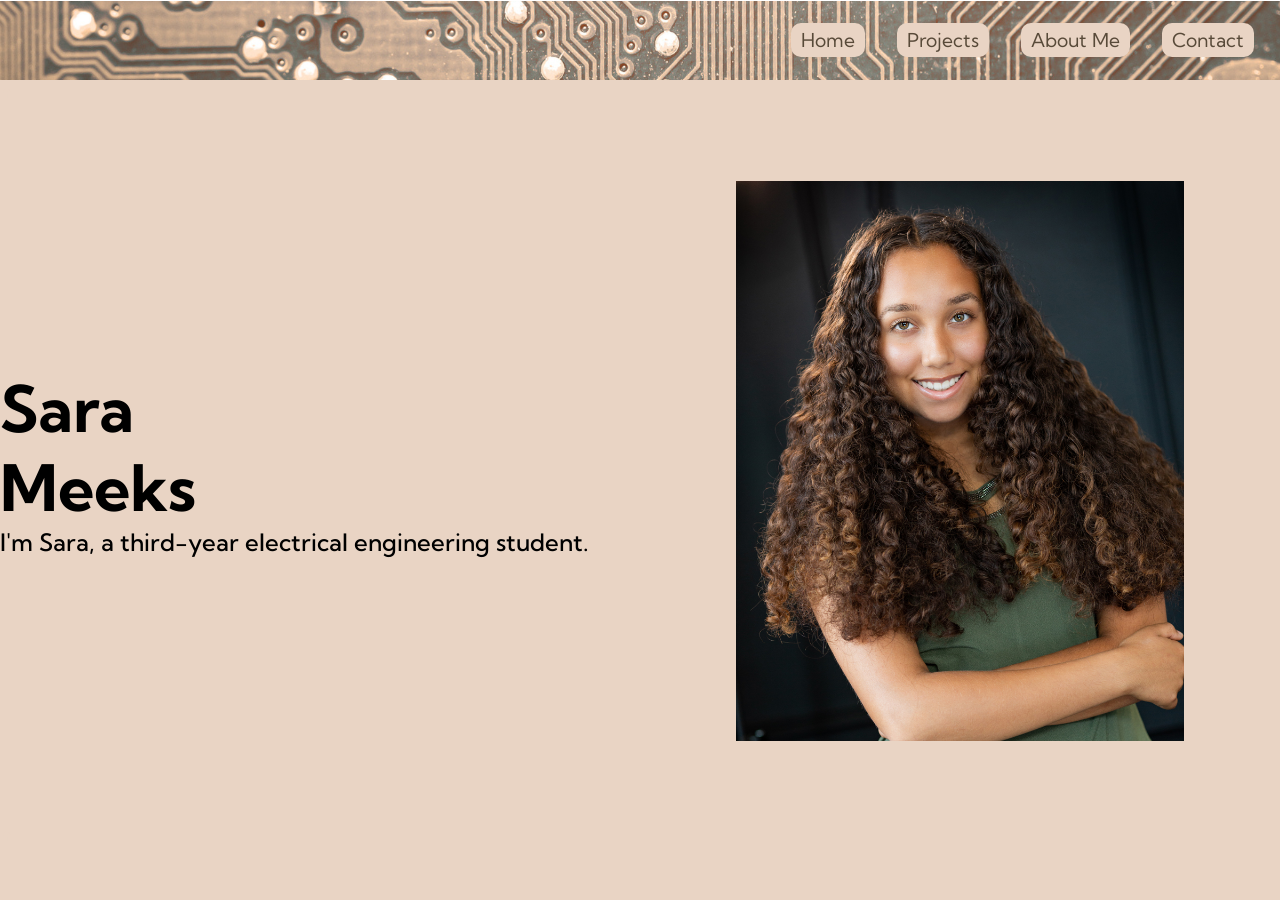
<file: index.html>
<!DOCTYPE html>
<html lang="en">
<head>
    <meta charset="UTF-8">
    <meta name="viewport" content="width=device-width, initial-scale=1.0">
    <title>Sara's Website</title>
    <link rel="stylesheet" href="Home.css">
    <link rel="preconnect" href="https://fonts.googleapis.com">
<link rel="preconnect" href="https://fonts.gstatic.com" crossorigin>
<link href="https://fonts.googleapis.com/css2?family=Kumbh+Sans:wght,YOPQ@100..900,300&display=swap" rel="stylesheet">
</head>

<!-- This is my navigation bar -->

<body>
    <nav class="navbar">
        <div class="navbar__container">
            <div class="navbar__toggle" id="mobile-menu">
                <span class="bar"></span>
                <span class="bar"></span>
                <span class="bar"></span>
            </div>
            <ul class="navbar__menu">
                <li class="navbar__btn">
                    <a href="/" class="button">
                        Home
                    </a>
                </li>
                <li class="navbar__btn">
                    <a href="/Projects.html" class="button">
                        Projects
                    </a>
                </li>
                <!-- <li class="navbar__btn">
                    <a href="/Resume.html" class="button">
                        Resume
                    </a>
                </li> -->
                <li class="navbar__btn">
                    <a href="/AboutMe.html" class="button">
                        About Me
                    </a>
                </li>
                 <li class="navbar__btn">
                    <a href="/Contact.html" class="button">
                        Contact
                    </a>
                </li>
            </ul>
        </div>
    </nav>
    <script src="app.js"></script>

    <!-- This is the end of my navigation bar -->

                        <h3> n</h3>

    <!--Hero Section-->

    <div class="main">
        <div class="main__container">

            <div class="main__content">
            <h1>
                Sara
            </h1>
            <h2>
                Meeks
            </h2>
              <p>I'm Sara, a third-year electrical engineering student. </p>
            </div>
            <div class="main__img--container">
                <img src="images/headshoty.jpg" alt="pic" id="main__img">
            </div>
        </div>
    </div>

            <h3> n</h3>


</body>
</html>
</file>
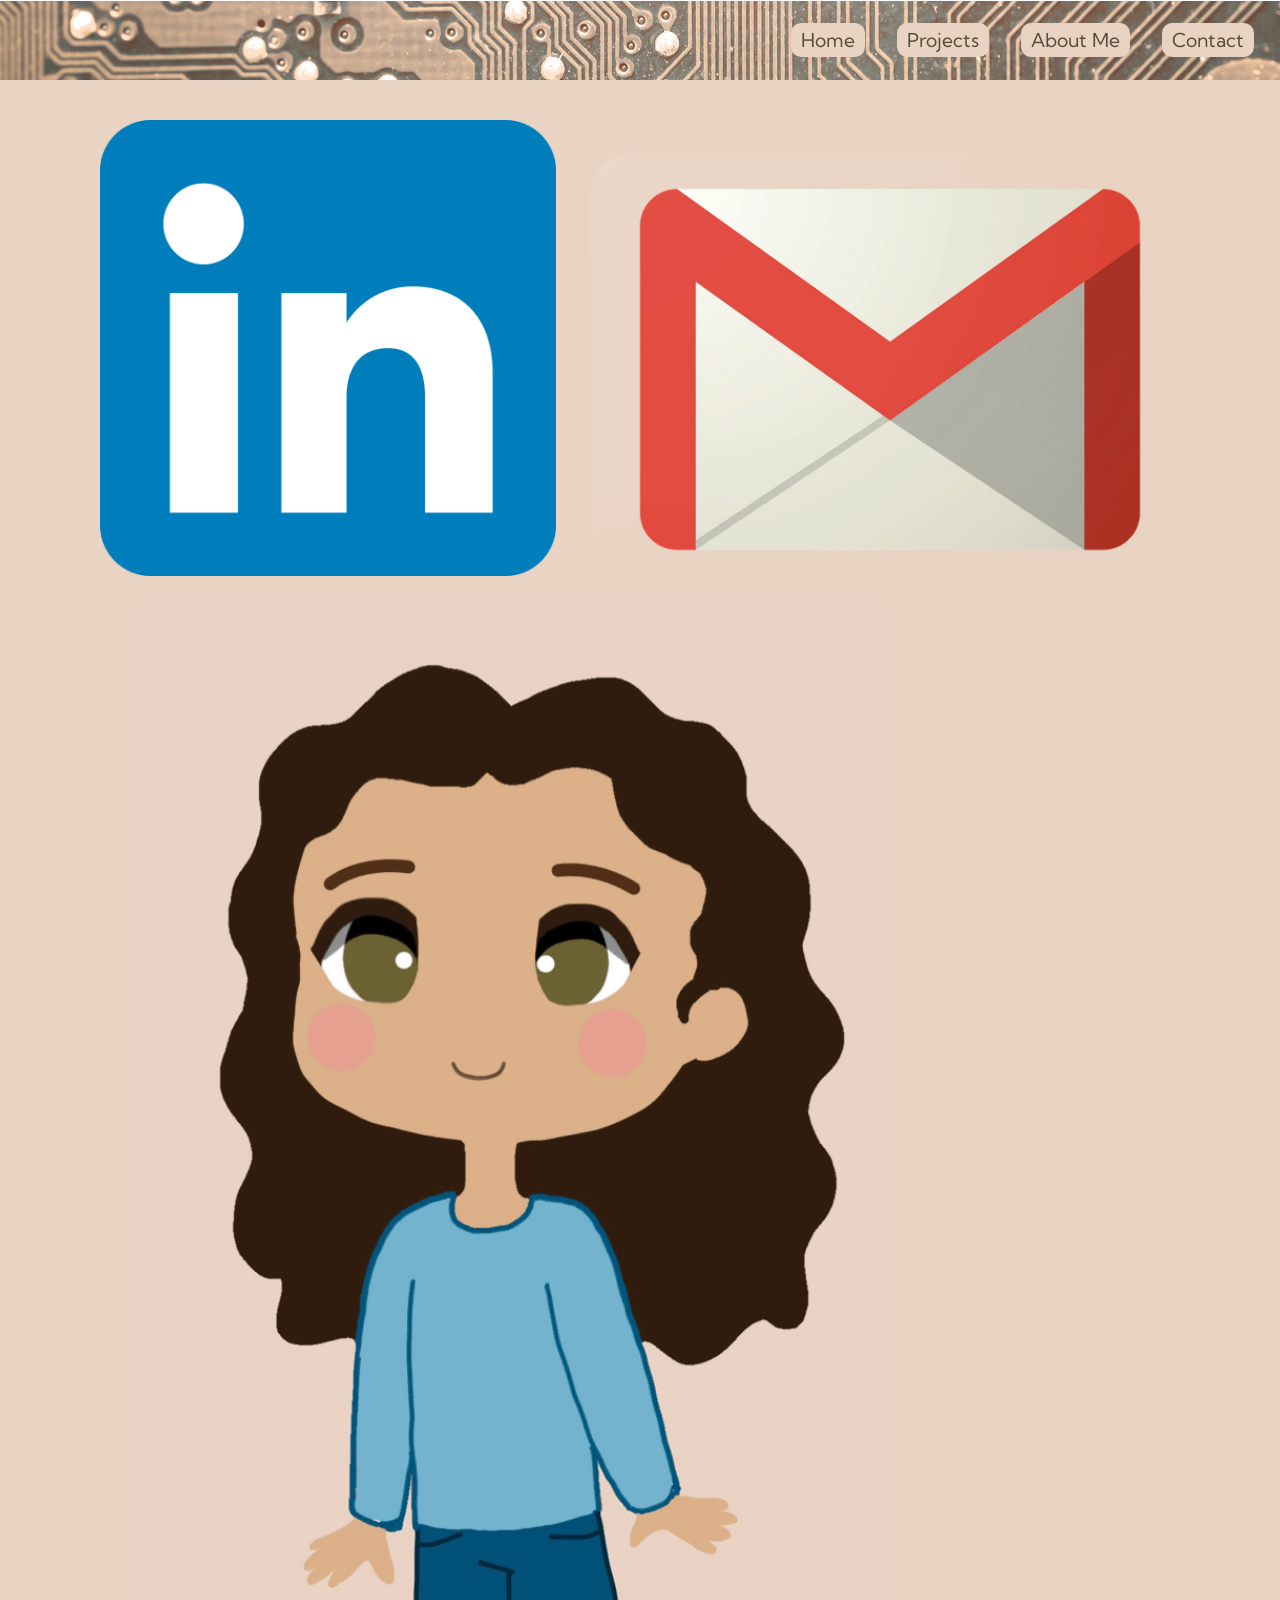
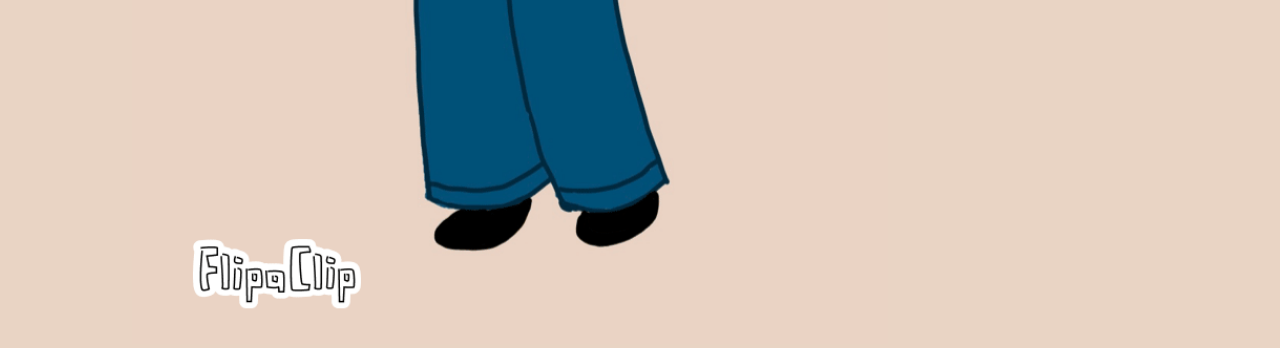
<file: Contact.html>
<!DOCTYPE html>
<html lang="en">
<head>
    <meta charset="UTF-8">
    <meta name="viewport" content="width=device-width, initial-scale=1.0">
    <title>Sara's Website</title>
    <link rel="stylesheet" href="Contact.css">
    <link rel="preconnect" href="https://fonts.googleapis.com">
<link rel="preconnect" href="https://fonts.gstatic.com" crossorigin>
<link href="https://fonts.googleapis.com/css2?family=Kumbh+Sans:wght,YOPQ@100..900,300&display=swap" rel="stylesheet">
</head>

<!-- This is my navigation bar -->

<body>
    <nav class="navbar">
        <div class="navbar__container">
            <div class="navbar__toggle" id="mobile-menu">
                <span class="bar"></span>
                <span class="bar"></span>
                <span class="bar"></span>
            </div>
            <ul class="navbar__menu">
                <li class="navbar__btn">
                    <a href="/" class="button">
                        Home
                    </a>
                </li>
                <li class="navbar__btn">
                    <a href="/Projects.html" class="button">
                        Projects
                    </a>
                </li>
                <!-- <li class="navbar__btn">
                    <a href="/Resume.html" class="button">
                        Resume
                    </a>
                </li> -->
                <li class="navbar__btn">
                    <a href="/AboutMe.html" class="button">
                        About Me
                    </a>
                </li>
                 <li class="navbar__btn">
                    <a href="/Contact.html" class="button">
                        Contact
                    </a>
                </li>
            </ul>
        </div>
    </nav>
    <script src="app.js"></script>

    <!-- This is the end of my navigation bar -->


    <!--Main Section-->


    <div class="main">
        <div class="main__container">

            <div class="main__img--container">
                
                <a href="https://www.linkedin.com/in/saraaa-meeks/" target="_blank"> <img src="images/linkedin.webp" alt="pic" id="main__img"></a>
           
                <a href="mailto:sarameeks25@gmail.com" target="_blank"><img src="images/gmail.png" alt="pic" id="main__img1"></a>
            
            </div>

            <div class="main__content">
            
                <img src="images/Sarablinks.GIF" alt="pic" id="me__img">

            </div>
            
        </div>
    </div>

</body>
</html>

<!-- 
    <div class="main">
        <div class="contact--container">

            <a href="https://www.linkedin.com/in/saraaa-meeks/"><img src="images/linkedin.webp" alt="pic" id="main__img"></a>

            <a href="mailto:sarameeks25@gmail.com"><img src="images/gmail.png" alt="pic" id="main__img"></a>
            </div>

        <img src="images/Sara.GIF" alt="pic" id="me__img"></div>

    </div> -->

<!-- 
    <div class="main">
        <div class="main__container">
            <div class="main__content">
                
                <h1>
                Under construction
                </h1>
                
                <h2><img src="images/Sara.GIF" alt="pic" id="main__img"></div></h2>
                <h2>
                <a href="https://www.linkedin.com/in/saraaa-meeks/"><img src="images/linkedin.webp" alt="pic" id="contact__img">
                </div></a>
                </h2> -->
                <!-- </h2>
                <a href="mailto:sarameeks25@gmail.com"><img src="images/gmail.png" alt="pic" id="contact__img">
                </div></a>
                </h2>
                </div>
                <h2>
                <div class="main__img--container">
                    <img src="images/Sara.GIF" alt="pic" id="contact__img">
                    </h2> 
            </div>
        </div>
    </div>

</body>
</html> -->
</file>
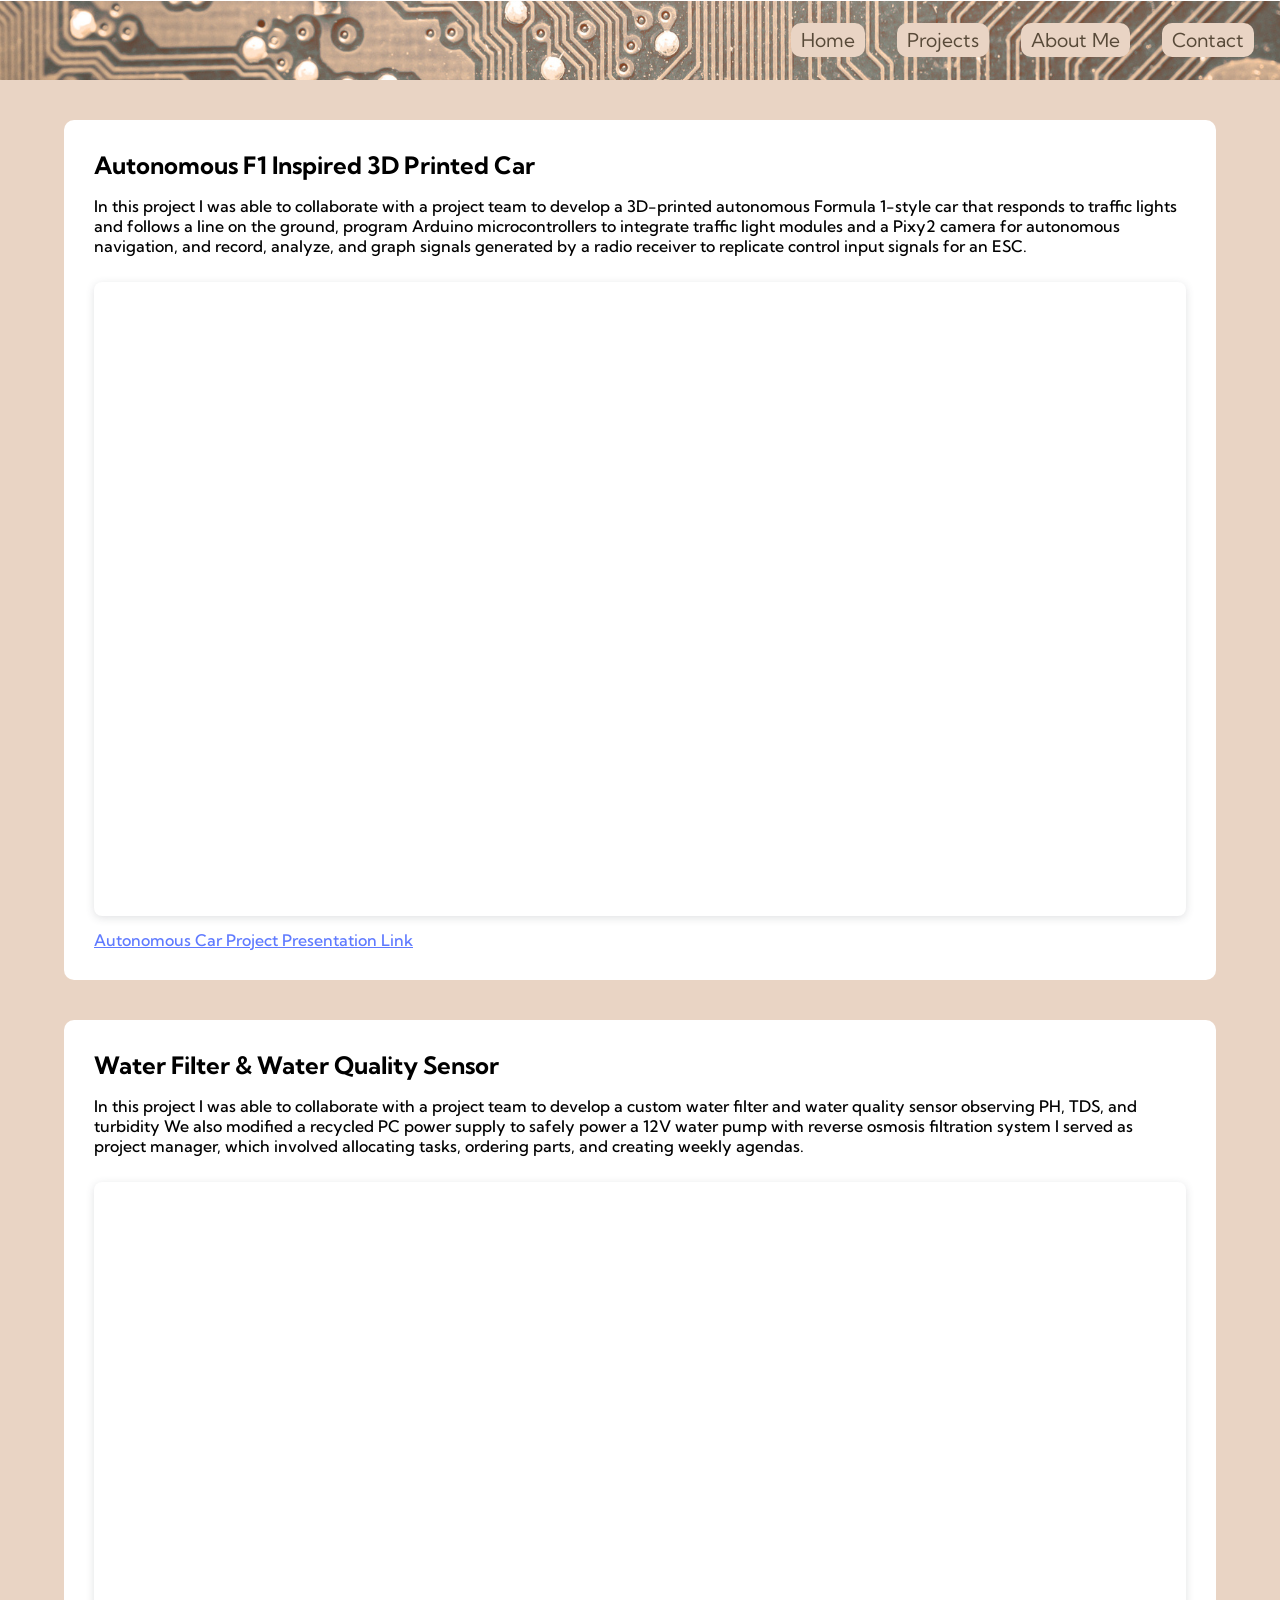
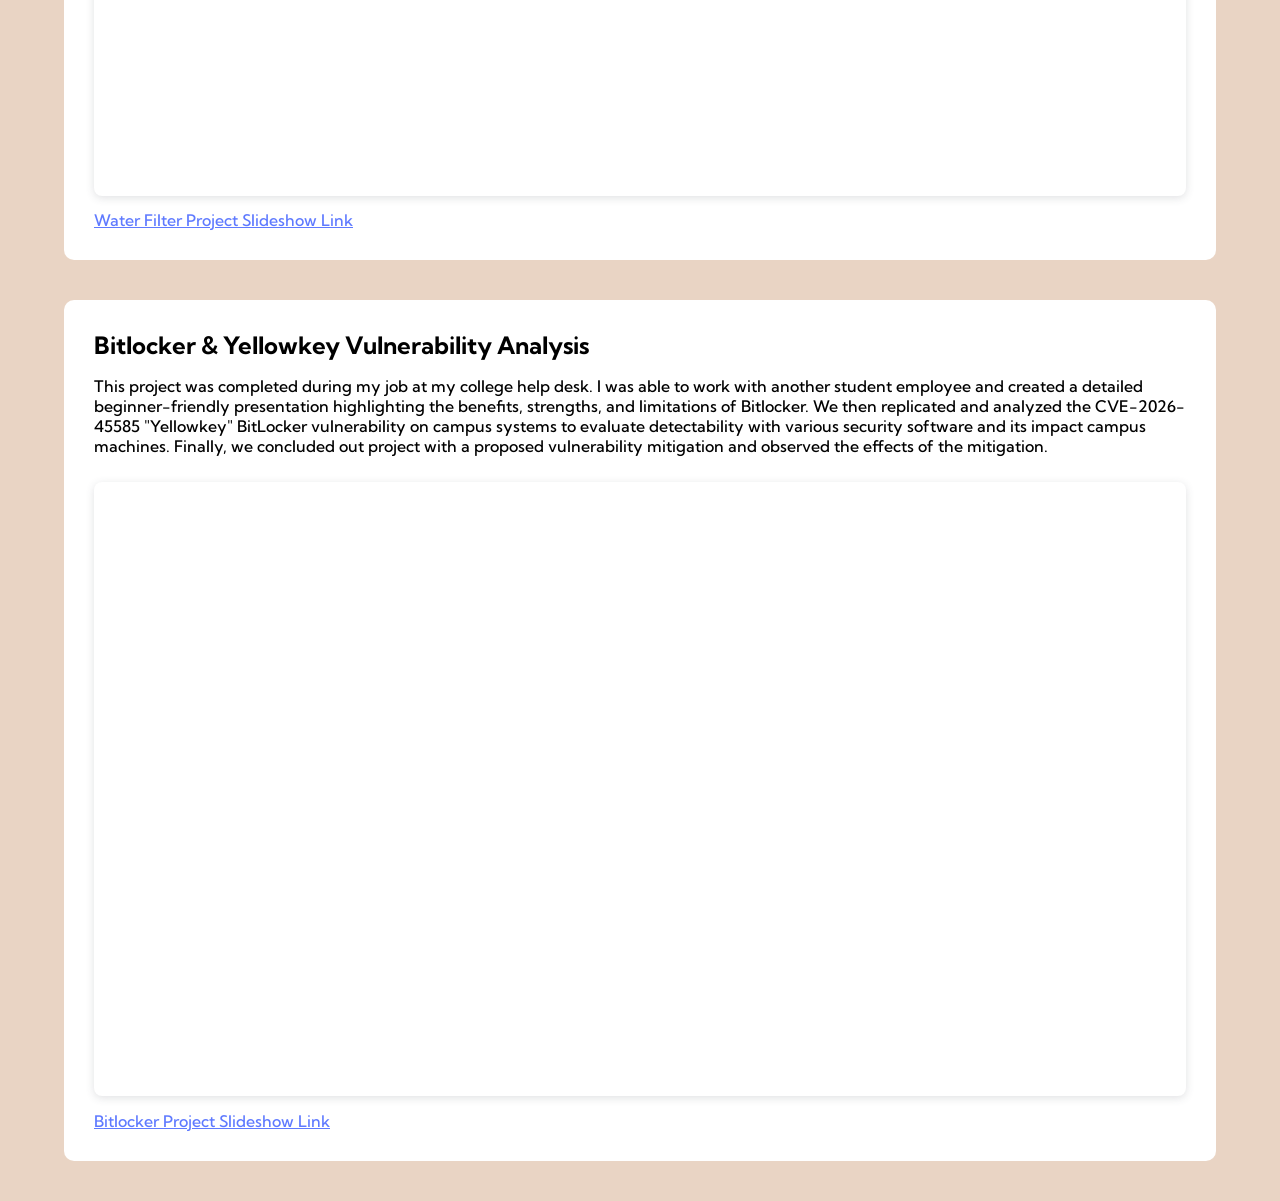
<file: Projects.html>
<!DOCTYPE html>
<html lang="en">
<head>
    <meta charset="UTF-8">
    <meta name="viewport" content="width=device-width, initial-scale=1.0">
    <title>Sara's Website</title>
    <link rel="stylesheet" href="Projects.css">
    <link rel="preconnect" href="https://fonts.googleapis.com">
<link rel="preconnect" href="https://fonts.gstatic.com" crossorigin>
<link href="https://fonts.googleapis.com/css2?family=Kumbh+Sans:wght,YOPQ@100..900,300&display=swap" rel="stylesheet">
</head>

<!-- This is my navigation bar -->

<body>
    <nav class="navbar">
        <div class="navbar__container">
            <div class="navbar__toggle" id="mobile-menu">
                <span class="bar"></span>
                <span class="bar"></span>
                <span class="bar"></span>
            </div>
            <ul class="navbar__menu">
                <li class="navbar__btn">
                    <a href="/" class="button">
                        Home
                    </a>
                </li>
                <li class="navbar__btn">
                    <a href="/Projects.html" class="button">
                        Projects
                    </a>
                </li>
                <!-- <li class="navbar__btn">
                    <a href="/Resume.html" class="button">
                        Resume
                    </a>
                </li> -->
                <li class="navbar__btn">
                    <a href="/AboutMe.html" class="button">
                        About Me
                    </a>
                </li>
                 <li class="navbar__btn">
                    <a href="/Contact.html" class="button">
                        Contact
                    </a>
                </li>
            </ul>
        </div>
    </nav>
    <script src="app.js"></script>

    <!-- This is the end of my navigation bar -->

    <!--Hero Section-->
    <div class="main">
        <div class="main__container">
            <div class="main__content">
            <h1>
                Autonomous F1 Inspired 3D Printed Car
            </h1>
            <h2>
                In this project I was able to collaborate with a project team to develop a 3D-printed autonomous Formula 1-style car that responds to traffic lights and follows a line on the ground, program Arduino microcontrollers to integrate traffic light modules and a Pixy2 camera for autonomous navigation, and record, analyze, and graph signals generated by a radio receiver to replicate control input signals for an ESC. 

            </h2>
                                                                            <!-- Slideshow -->
                <div style="position: relative; 
                            width: 100%; 
                            height: 0; 
                            padding-top: 56.2500%;
                            padding-bottom: 20px; 
                            box-shadow: 0 2px 8px 0 rgba(63,69,81,0.16); 
                            margin-top: 1.6em; 
                            margin-bottom: 0.9em; 
                            overflow: hidden;
                            border-radius: 8px; 
                            will-change: transform;">
                <iframe loading="lazy" style="
                            position: absolute; 
                            width: 100%; 
                            height: 100%; 
                            top: 0; 
                            left: 0; 
                            border: none; 
                            padding: 0;
                            margin: 0;"
                        src="https://www.canva.com/design/DAHOyiGyyo8/gbPqIYDEqNdoFAD01V1GHQ/view?embed" allowfullscreen="allowfullscreen" allow="fullscreen">
                </iframe>
</div>
<a href="https:&#x2F;&#x2F;www.canva.com&#x2F;design&#x2F;DAHOyiGyyo8&#x2F;gbPqIYDEqNdoFAD01V1GHQ&#x2F;view?utm_content=DAHOyiGyyo8&amp;utm_campaign=designshare&amp;utm_medium=embeds&amp;utm_source=link" target="_blank" rel="noopener">Autonomous Car Project Presentation Link</a>
              <!-- <p>Current projects: autonomous car, water filter, yellowkey, meme piano, server, class projects.</p> -->
            </div>
            <!-- <div class="main__img--container"> -->
                <!-- <img src="images/headshoty.jpg" alt="pic" id="main__img"> -->
            <!-- </div> -->
        </div>
    </div>

    <div class="main">
        <div class="main__container">
            <div class="main__content">
            <h1>
            Water Filter & Water Quality Sensor
            </h1>
            <h2>
                In this project I was able to collaborate with a project team to develop a custom water filter and water quality sensor observing PH, TDS, and turbidity 
We also modified a recycled PC power supply to safely power a 12V water pump with reverse osmosis filtration system
I served as project manager, which involved allocating tasks, ordering parts, and creating weekly agendas.
            </h2>
                                                                            <!-- Slideshow -->

<div style="position: relative; width: 100%; height: 0; padding-top: 56.2500%;
 padding-bottom: 0; box-shadow: 0 2px 8px 0 rgba(63,69,81,0.16); margin-top: 1.6em; margin-bottom: 0.9em; overflow: hidden;
 border-radius: 8px; will-change: transform;">
  <iframe loading="lazy" style="position: absolute; width: 100%; height: 100%; top: 0; left: 0; border: none; padding: 0;margin: 0;"
    src="https://www.canva.com/design/DAHOz1KZf9U/aBApiy387xisKcq2MBG48g/view?embed" allowfullscreen="allowfullscreen" allow="fullscreen">
  </iframe>
</div>
<a href="https:&#x2F;&#x2F;www.canva.com&#x2F;design&#x2F;DAHOz1KZf9U&#x2F;aBApiy387xisKcq2MBG48g&#x2F;view?utm_content=DAHOz1KZf9U&amp;utm_campaign=designshare&amp;utm_medium=embeds&amp;utm_source=link" target="_blank" rel="noopener">Water Filter Project Slideshow Link</a>

              <!-- <p>Current projects: autonomous car, water filter, yellowkey, meme piano, server, class projects.</p> -->
            </div>
            <!-- <div class="main__img--container"> -->
                <!-- <img src="images/headshoty.jpg" alt="pic" id="main__img"> -->
            <!-- </div> -->
        </div>
    </div> 

        <div class="main">
        <div class="main__container">
            <div class="main__content">
            <h1>
            Bitlocker & Yellowkey Vulnerability Analysis
            </h1>
            <h2>
                This project was completed during my job at my college help desk. I was able to work with another student employee and created a detailed beginner-friendly presentation highlighting the benefits, strengths, and limitations of Bitlocker. 
We then replicated and analyzed the CVE-2026-45585 "Yellowkey" BitLocker vulnerability on campus systems to evaluate detectability with various security software and its impact campus machines.
Finally, we concluded out project with a proposed vulnerability mitigation and observed the effects of the mitigation.
            </h2>

<!-- Presentation -->
 <div style="position: relative; width: 100%; height: 0; padding-top: 56.2500%;
 padding-bottom: 0; box-shadow: 0 2px 8px 0 rgba(63,69,81,0.16); margin-top: 1.6em; margin-bottom: 0.9em; overflow: hidden;
 border-radius: 8px; will-change: transform;">
  <iframe loading="lazy" style="position: absolute; width: 100%; height: 100%; top: 0; left: 0; border: none; padding: 0;margin: 0;"
    src="https://www.canva.com/design/DAHOz_YPJ-0/Mb4peNTjMdYmkRlrvX63CA/view?embed" allowfullscreen="allowfullscreen" allow="fullscreen">
  </iframe>
</div>
<a href="https:&#x2F;&#x2F;www.canva.com&#x2F;design&#x2F;DAHOz_YPJ-0&#x2F;Mb4peNTjMdYmkRlrvX63CA&#x2F;view?utm_content=DAHOz_YPJ-0&amp;utm_campaign=designshare&amp;utm_medium=embeds&amp;utm_source=link" target="_blank" rel="noopener">Bitlocker Project Slideshow Link</a> 

            </div>
           
        </div>
    </div> 
<!-- 
    <div class="main">
        <div class="main__container">
            <div class="main__content">
            <h1>
                Homelab
            </h1>
            <h2>
                Configured a home server on a refurbished Dell OptiPlex 5500 that runs on TrueNas
Manage automated data backups and network file storage.
            </h2>
            </div>
           


            <div style="position: relative; width: 100%; height: 0; padding-top: 56.2500%;
                padding-bottom: 0; box-shadow: 0 2px 8px 0 rgba(63,69,81,0.16); margin-top: 1.6em; margin-bottom: 0.9em; overflow: hidden;
                border-radius: 8px; will-change: transform;">
                <iframe loading="lazy" style="position: absolute; width: 100%; height: 100%; top: 0; left: 0; border: none; padding: 0;margin: 0;"
                src="https://www.canva.com/design/DAHO04z-q6s/urHWjkCalPlN81GB5zefpA/view?embed" allowfullscreen="allowfullscreen" allow="fullscreen">
                </iframe>
                </div>
                <a href="https:&#x2F;&#x2F;www.canva.com&#x2F;design&#x2F;DAHO04z-q6s&#x2F;urHWjkCalPlN81GB5zefpA&#x2F;view?utm_content=DAHO04z-q6s&amp;utm_campaign=designshare&amp;utm_medium=embeds&amp;utm_source=link" target="_blank" rel="noopener">Home Lab Project</a> by Sara Meeks
        
        </div>
    </div> 

        <div class="main">
        <div class="main__container">
            <div class="main__content">
            <h1>
                Piano That Plays Memes
            </h1>
            <h2>
               This was my first Arduino project.
            </h2>
            </div>
            
                <div style="position: relative; width: 100%; height: 0; padding-top: 56.2500%;
                        padding-bottom: 0; box-shadow: 0 2px 8px 0 rgba(63,69,81,0.16); margin-top: 1.6em; margin-bottom: 0.9em; overflow: hidden;
                        border-radius: 8px; will-change: transform;">
                        <iframe loading="lazy" style="position: absolute; width: 100%; height: 100%; top: 0; left: 0; border: none; padding: 0;margin: 0;"
                        src="https://www.canva.com/design/DAHOz6VByFA/-sfR62XgAh2Y3HIYuH7LeQ/view?embed" allowfullscreen="allowfullscreen" allow="fullscreen">
                        </iframe>
                        </div>
                        <a href="https:&#x2F;&#x2F;www.canva.com&#x2F;design&#x2F;DAHOz6VByFA&#x2F;-sfR62XgAh2Y3HIYuH7LeQ&#x2F;view?utm_content=DAHOz6VByFA&amp;utm_campaign=designshare&amp;utm_medium=embeds&amp;utm_source=link" target="_blank" rel="noopener">Presentation Link</a>
           </div>
    </div> -->


    

</body>
</html>
</file>
<file: Home.css>
html,
body {
    background-color: #e9d4c4;
}

* {
    box-sizing:border-box;
    margin:0;
    padding: 0;
    font-family: 'Kumbh Sans', sans-serif;
}

/*Navbar*/
.navbar {
    background-image: url('/images/top.png');    
    height: 80px;
    display:flex;
    justify-content: center;
    align-items: center;
    font-size: 1.2rem;
    position: sticky;
    top: 0;
    z-index: 999;
}

.navbar__container {
    display: flex;
    justify-content: space-between;
    height: 80px;
    z-index: 1;
    width: 100%;
    max-width: 1300px;
    margin: 0;
    padding: 0 10px;
}

.fa-gem {
    margin-right: 0.3rem;
}

.navbar__menu{
    display: flex;
    align-items: center;
    list-style: none;
    text-align: center;
}

.navbar__btn {
    display: flex;
    justify-content: center;
    align-items: center;
    padding: 0 1rem;
    width: 100%;
}

.button {
    display: flex;
    justify-content: center;
    align-items: center;
    text-decoration: none;
    padding: 5px 10px;
    height: 100%;
    width: 100%;
    outline: none;
    border-radius: 10px;
    background: #e9d4c4;
    color: #584a39;
    white-space: nowrap;
}

.button:hover {
    background: #fff;
    transition: all 0.3s ease;
}

/*End of navbar*/

@media screen and (max-width: 960px) {
    .navbar__container {
        display: flex;
        justify-content: space-between;
        height: 80px;
        z-index: 1;
        width: 100%;
        max-width: 1300px;
        padding: 0;
    }

    .navbar__menu {
        display:grid;
        grid-template-columns: auto;
        margin: 0;
        width: 100%;
        position: absolute;
        top: -1000px;
        opacity: 0;
        transition: all 0.5s ease;
        height: 50vh;
        z-index: -1;
        background: #584a39;
    }

    .navbar__menu.active {
        background: #584a39;
        top: 100%;
        opacity: 1;
        transition: all 0.5s ease;
        z-index: 99;
        height: 50vh;
        font-size: 1.6rem;
    }

    #navbar__logo {
        padding-left: 25px;
    }

    .navbar__toggle .bar {
        width: 35px;
        height: 5px;
        margin: 5px auto;
        transition: all 0.3s ease-in-out;
        background: #542d0f;
    }

    #mobile-menu {
        position: absolute;
        top: 20%;
        right: 5%;
        transform: translate(5%, 20%);
    }

    .navbar__btn {
        padding-bottom: 2rem;
    }

    .button {
    display: flex;
    justify-content: center;
    align-items: center;
    width: 80%;
    height: 80px;
    margin: 0;
    }

    .navbar__toggle .bar {
        display: block;
        cursor: pointer;
    }

    #mobile-menu.is-active .bar:nth-child(2) {
        opacity: 0;
    }

    #mobile-menu.is-active .bar:nth-child(1) {
        transform: translateY(10px) rotate(45deg);
    }

    #mobile-menu.is-active .bar:nth-child(3) {
        transform: translateY(-10px) rotate(-45deg);
    }
}

/* Home  Section CSS */

.main {
    display: flex;
    justify-content: center;
    align-items: center;
    min-height: 80vh; 
    width: 100%;
}

.main__container {
    display: grid;
    grid-template-columns: 1fr 1fr;
    align-items: center;
    margin: 0 auto;
    background-color: #e9d4c4;
    z-index: 1;
    width: 100%;
    max-width: 1300px;
}

.main__content h1 {
    font-size: 4rem;
    background-color:rgb(0, 0, 0);
    background-size: 100%;
    -webkit-background-clip: text;
    -moz-background-clip: text;
    -webkit-text-fill-color: transparent;
    -moz-text-fill-color: transparent; 
}

.main__content h2 {
    font-size: 4rem;
    background-color:rgb(0, 0, 0);
    background-size: 100%;
    -webkit-background-clip: text;
    -moz-background-clip: text;
    -webkit-text-fill-color: transparent;
    -moz-text-fill-color: transparent; 
}

h3 {
    color: #e9d4c4;
}

.main__content p {
    font-size: 1.5rem;
    font-weight: 500;
}

#main__img {
    height: 80%;
    width: 80%;
} 

.main__img--container {
    text-align: center;
}

#main__img {
    height: 70%;
    width: 70%;
} 

/*Mobile Responsive*/
@media screen and (max-width: 768px) {
    .main__container{
        display: grid;
        grid-template-columns: auto;
        align-items: center;
        width: 100%;
        margin: 0 auto;
    }
    .main__content{
        text-align: center;
        margin-bottom: 4rem;
    }
    .main__content h1{
        font-size: 2.5rem;
        margin-top: 2rem;
    }

    .main__content h2 {
        font-size: 2.5rem;
    }

    .main__content p {
        margin-top: 1rem;
        font-size:1.5rem;
    }
}

@media screen and (max-width:480px){
     .main__content h1{
        font-size: 2rem;
        margin-top: 3rem;
    }

    .main__content h2 {
        font-size: 2rem;
    }

    .main__content p {
        margin-top: 2rem;
        font-size:1.5rem;
    }

    .main__btn{
        padding: 12px 36px;
        margin: 2.5rem 0;
    }
}
</file>
<file: Contact.css>
html,
body {
    background-color: #e9d4c4;
}

* {
    box-sizing:border-box;
    margin:0;
    padding: 0;
    font-family: 'Kumbh Sans', sans-serif;
}

/*Navbar*/
.navbar {
    background-image: url('/images/top.png');    
    height: 80px;
    display:flex;
    justify-content: center;
    align-items: center;
    font-size: 1.2rem;
    position: sticky;
    top: 0;
    z-index: 999;
}

.navbar__container {
    display: flex;
    justify-content: space-between;
    height: 80px;
    z-index: 1;
    width: 100%;
    max-width: 1300px;
    margin: 0;
    padding: 0 10px;
}

.fa-gem {
    margin-right: 0.3rem;
}

.navbar__menu{
    display: flex;
    align-items: center;
    list-style: none;
    text-align: center;
}

.navbar__btn {
    display: flex;
    justify-content: center;
    align-items: center;
    padding: 0 1rem;
    width: 100%;
}

.button {
    display: flex;
    justify-content: center;
    align-items: center;
    text-decoration: none;
    padding: 5px 10px;
    height: 100%;
    width: 100%;
    outline: none;
    border-radius: 10px;
    background: #e9d4c4;
    color: #584a39;
    white-space: nowrap;
}

.button:hover {
    background: #fff;
    transition: all 0.3s ease;
}

/*End of navbar*/


@media screen and (max-width: 960px) {
    .navbar__container {
        display: flex;
        justify-content: space-between;
        height: 80px;
        z-index: 1;
        width: 100%;
        max-width: 1300px;
        padding: 0;
    }

    .navbar__menu {
        display:grid;
        grid-template-columns: auto;
        margin: 0;
        width: 100%;
        position: absolute;
        top: -1000px;
        opacity: 0;
        transition: all 0.5s ease;
        height: 50vh;
        z-index: -1;
        background: #584a39;
    }

    .navbar__menu.active {
        background: #584a39;
        top: 100%;
        opacity: 1;
        transition: all 0.5s ease;
        z-index: 99;
        height: 50vh;
        font-size: 1.6rem;
    }

    #navbar__logo {
        padding-left: 25px;
    }

    .navbar__toggle .bar {
        width: 35px;
        height: 5px;
        margin: 5px auto;
        transition: all 0.3s ease-in-out;
        background: #542d0f;
    }

    #mobile-menu {
        position: absolute;
        top: 20%;
        right: 5%;
        transform: translate(5%, 20%);
    }

    .navbar__btn {
        padding-bottom: 2rem;
    }

    .button {
    display: flex;
    justify-content: center;
    align-items: center;
    width: 80%;
    height: 80px;
    margin: 0;
    }

    .navbar__toggle .bar {
        display: block;
        cursor: pointer;
    }

    #mobile-menu.is-active .bar:nth-child(2) {
        opacity: 0;
    }

    #mobile-menu.is-active .bar:nth-child(1) {
        transform: translateY(10px) rotate(45deg);
    }

    #mobile-menu.is-active .bar:nth-child(3) {
        transform: translateY(-10px) rotate(-45deg);
    }
}

/* Main Section */


.main__container {
    display: grid;
    grid-template-columns: 1fr 1fr;
    align-items: center;
    justify-self: center;
    margin: 0 auto;
    background-color: #e9d4c4;
    z-index: 1;
    width: 100%;
    max-width: 1300px;
    padding: 20px 20px;
    max-height: 100vh;
}

.main__img--container {
    text-align: center;
}

#main__img {
    height: 40%;
    width: 40%;
    padding: 20px
} 

#main__img1 {
    height: 50%;
    width: 50%;
    padding: 10px;
}

#me__img {
    height: 70%;
    width: 70%;
    padding-left: 7rem;
} 


@media screen {
   .main__container {
    display: block;
    align-items: center;
    justify-self: center;
    margin: 0 auto;
    background-color: #e9d4c4;
    z-index: 1;
    width: 100%;
    max-width: 1300px;
    padding: 20px 20px;
    max-height: 100vh;
}
</file>
<file: Projects.css>
html,
body {
    background-color: #e9d4c4;
}

.main__container a {
    font-size: 16px;
    color:rgb(95, 122, 255);
    background-size: 100%;
    margin-top: 1rem;
    font-weight: 500;
}

* {
    box-sizing:border-box;
    margin:0;
    padding: 0;
    font-family: 'Kumbh Sans', sans-serif;
}

/*Navbar*/
.navbar {
    background-image: url('/images/top.png');    height: 80px;
    display:flex;
    justify-content: center;
    align-items: center;
    font-size: 1.2rem;
    position: sticky;
    top: 0;
    z-index: 999;
}

.navbar__container {
    display: flex;
    justify-content: space-between;
    height: 80px;
    z-index: 1;
    width: 100%;
    max-width: 1300px;
    margin: 0;
    padding: 0 10px;
}

.fa-gem {
    margin-right: 0.3rem;
}

.navbar__menu{
    display: flex;
    align-items: center;
    list-style: none;
    text-align: center;
}

.navbar__btn {
    display: flex;
    justify-content: center;
    align-items: center;
    padding: 0 1rem;
    width: 100%;
}

.button {
    display: flex;
    justify-content: center;
    align-items: center;
    text-decoration: none;
    padding: 5px 10px;
    height: 100%;
    width: 100%;
    outline: none;
    border-radius: 10px;
    background: #e9d4c4;
    color: #584a39;
    white-space: nowrap;
}

.button:hover {
    background: #fff;
    transition: all 0.3s ease;
}

@media screen and (max-width: 960px) {
    .navbar__container {
        display: flex;
        justify-content: space-between;
        height: 80px;
        z-index: 1;
        width: 100%;
        max-width: 1300px;
        padding: 0;
    }

    .navbar__menu {
        display:grid;
        grid-template-columns: auto;
        margin: 0;
        width: 100%;
        position: absolute;
        top: -1000px;
        opacity: 0;
        transition: all 0.5s ease;
        height: 100vh;
        z-index: -1;
        background: #584a39;
    }

    .navbar__menu.active {
        background: #584a39;
        top: 100%;
        opacity: 1;
        transition: all 0.5s ease;
        z-index: 99;
        height: 100vh;
        font-size: 1.6rem;
    }

    #navbar__logo {
        padding-left: 25px;
    }

    .navbar__toggle .bar {
        width: 35px;
        height: 5px;
        margin: 5px auto;
        transition: all 0.3s ease-in-out;
        background: #542d0f;
    }

    #mobile-menu {
        position: absolute;
        top: 20%;
        right: 5%;
        transform: translate(5%, 20%);
    }

    .navbar__btn {
        padding-bottom: 2rem;
    }

    .button {
    display: flex;
    justify-content: center;
    align-items: center;
    width: 80%;
    height: 80px;
    margin: 0;
    }

    .navbar__toggle .bar {
        display: block;
        cursor: pointer;
    }

    #mobile-menu.is-active .bar:nth-child(2) {
        opacity: 0;
    }

    #mobile-menu.is-active .bar:nth-child(1) {
        transform: translateY(10px) rotate(45deg);
    }

    #mobile-menu.is-active .bar:nth-child(3) {
        transform: translateY(-10px) rotate(-45deg);
    }
}

/* Home  Section */

.main__container {
    display: block;
    grid-template-columns: 1fr 1fr;
    align-items: center;
    justify-self: center;
    margin: 40px auto;
    background-color: #ffffff;
    z-index: 2;
    width: 90%;
    max-width: 1300px;
    padding: 30px 30px;
    border-radius: 10px;
}

.main__content h1 {
    font-size: 24px;
    color: #000000;
    background-size: 100%;
}

.main__content h2 {
    font-size: 16px;
    color:rgb(0, 0, 0);
    background-size: 100%;
    margin-top: 1rem;
    font-weight: 500;


    /* -webkit-background-clip: text;
    -moz-background-clip: text;
    -webkit-text-fill-color: transparent;
    -moz-text-fill-color: transparent;  */
}

.main__content p {
    margin-top: 1rem;
    font-size: 1.5rem;
    font-weight: 500;
}

/* .main__btn {
    font-size: 1rem;
    background-image: linear-gradient(to top, #0415ff 0%, #0077ff 100%);
    padding: 14px 32px;
    border: none;
    border-radius: 4px;
    color: #20b5f0;
    margin-top: 2rem;
    cursor: pointer;
    position: relative;
    transition: all 0.35s;
    outline: none;
} */

/* .main__btn a {
    position: relative;
    z-index: 2;
    color: #fff;
    text-decoration: none;
}

.main__btn:after {
    position: absolute;
    content: '';
    top: 0;
    left: 0;
    width: 0;
    height: 100%;
    background: #8d0aff;
    transition: all 0.35s;
    border-radius: 4px;
} */

/* .main__btn:hover {
    color: #fff;
}

.main__btn:hover:after {
    width: 100%;
}

.main__img--container {
    text-align: center;
}

#main__img {
    height: 80%;
    width: 80%;
} */

.main__img--container {
    text-align: center;
}

#main__img {
    height: 70%;
    width: 70%;
} 

/*Mobile Responsive*/
@media screen and (max-width: 768px) {
   .main__container {
    display: block;
    grid-template-columns: 1fr 1fr;
    align-items: center;
    justify-self: center;
    margin: 20px auto;
    height: 90vh;
    background-color: #ffffff;
    z-index: 2;
    width: 90%;
    max-width: 1300px;
    padding: 50px 50px;
}

.main__content h1 {
    font-size: 24px;
    color: #000000;
    background-size: 100%;
}

.main__content h2 {
    font-size: 16px;
    color:rgb(0, 0, 0);
    background-size: 100%;
    margin-top: 1rem;
    font-weight: 500;


    /* -webkit-background-clip: text;
    -moz-background-clip: text;
    -webkit-text-fill-color: transparent;
    -moz-text-fill-color: transparent;  */
}

.main__content p {
    margin-top: 1rem;
    font-size: 1.5rem;
    font-weight: 500;
}
}

@media screen and (max-width:480px){
    .main__container {
    display: block;
    grid-template-columns: 1fr 1fr;
    align-items: center;
    justify-self: center;
    margin: 20px auto;
    height: 90vh;
    background-color: #ffffff;
    z-index: 2;
    width: 90%;
    max-width: 1300px;
    padding: 50px 50px;
}

.main__content h1 {
    font-size: 24px;
    color: #000000;
    background-size: 100%;
}

.main__content h2 {
    font-size: 16px;
    color:rgb(0, 0, 0);
    background-size: 100%;
    margin-top: 1rem;

    /* -webkit-background-clip: text;
    -moz-background-clip: text;
    -webkit-text-fill-color: transparent;
    -moz-text-fill-color: transparent;  */
}

.main__content p {
    margin-top: 1rem;
    font-size: 1.5rem;
    font-weight: 500;
}
}
</file>
